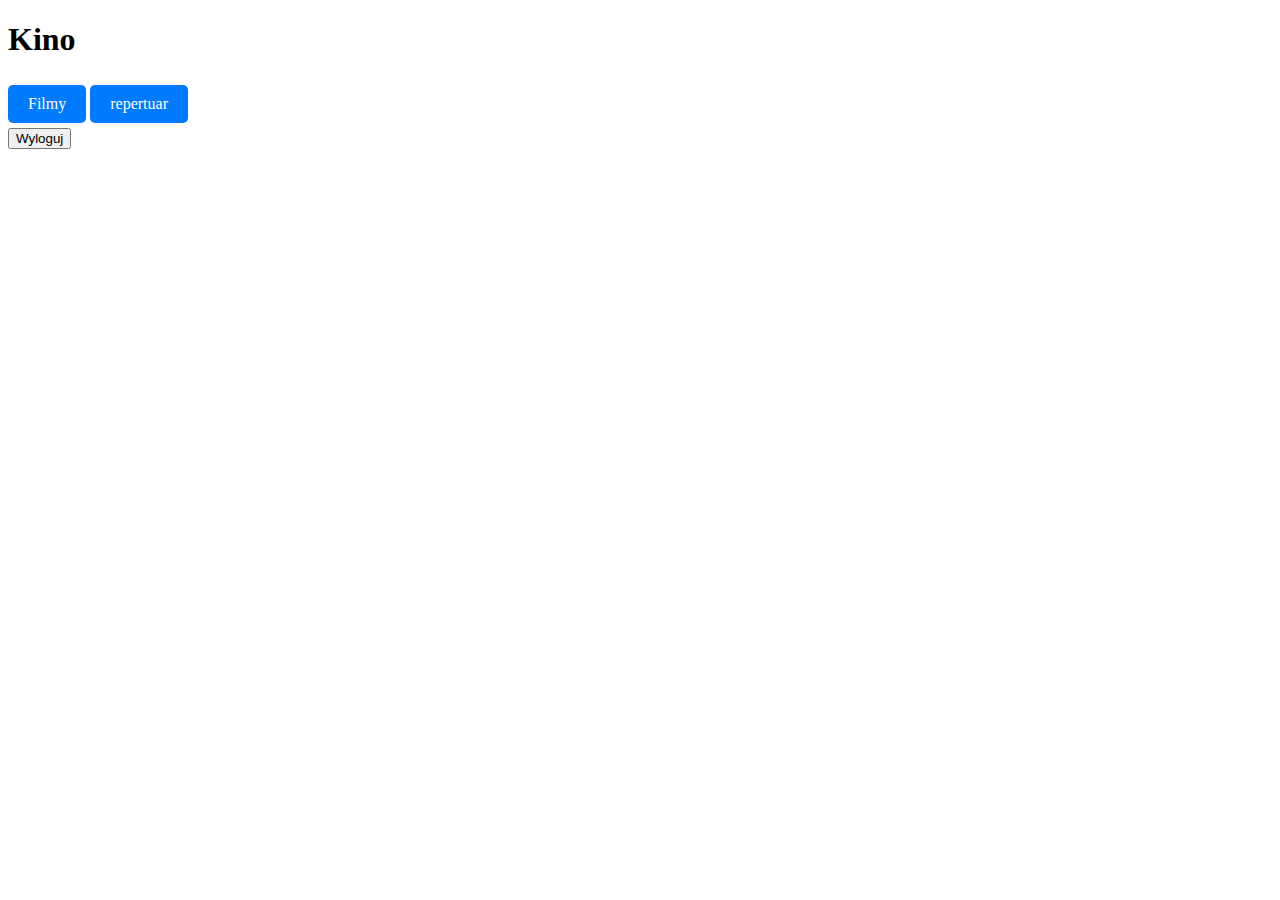
<file: Projekt/frontend/cennik.html>
<!DOCTYPE html>
<html lang="pl">
<head>
    <meta charset="UTF-8">
    <title>Kino</title>
    <link rel="stylesheet" href="css/proba.css">
</head>
<body>
<h1>Kino</h1>
<a href="filmy.html" class="btn">Filmy</a>

<a href="repertuar.html" class="btn">repertuar</a>

<div id="admin" style="display: none;">
    <a href="sala.html" class="btn">Tworzenie sal</a>
    <a href="admin_seans.html" class="btn">Dodawanie seansów</a>
</div>
<div>
    <button onclick="logout()">Wyloguj</button>
</div>
<script src="js/api.js"></script>
<script src="js/cennik.js"></script>
</file>
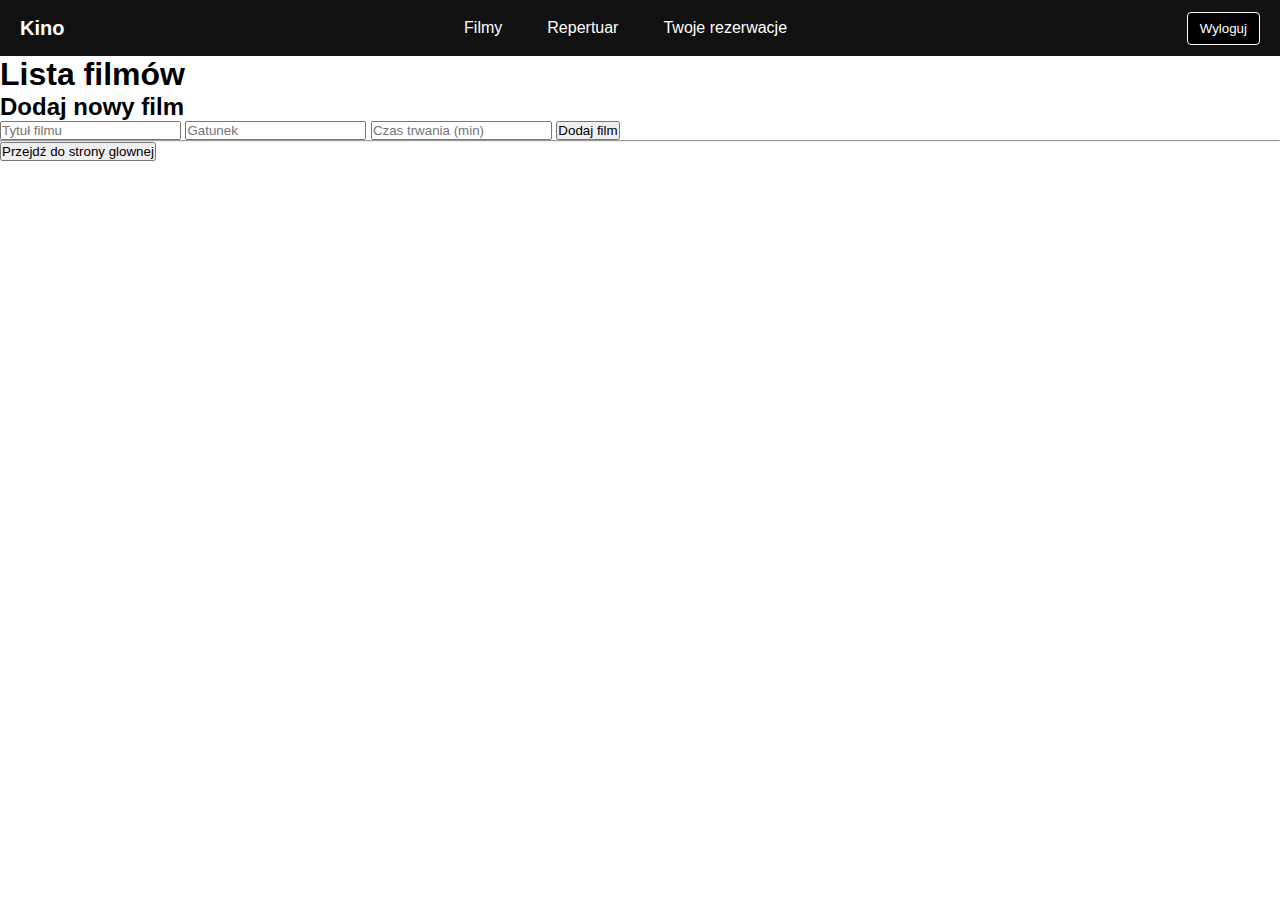
<file: Projekt/frontend/filmy_admin.html>
<!DOCTYPE html>
<html lang="pl">
<head>
    <meta charset="UTF-8">
    <title>Kino</title>
    <link rel="stylesheet" href="css/strona_glowna.css">
</head>
<header class="navbar">
  <h1 class="logo">Kino</h1>
  <nav class="menu">
    <a href="filmy.html" class="btn">Filmy</a>
    <a href="repertuar.html" class="btn">Repertuar</a>
    <a href="rezerwacje_uzytkownika.html" class="btn">Twoje rezerwacje</a>
    <div id="admin" class="admin-menu" style="display:none;">
      <a href="sala.html" class="btn">Tworzenie sal</a>
      <a href="admin_seans.html" class="btn">Dodawanie seansów</a>
      <a href="raport_sprzedazy.html" class="btn">Raport sprzedaży</a>
      <a href="filmy_admin.html" class="btn">Lista filmów</a>
    </div>
  </nav>
  <button onclick="logout()" class="logout-btn">Wyloguj</button>
</header>
<h1>Lista filmów</h1>


    <h2>Dodaj nowy film</h2>

    <input type="text" id="tytul" placeholder="Tytuł filmu" required>
    <input type="text" id="typ" placeholder="Gatunek" required>
    <input type="number" id="czas" placeholder="Czas trwania (min)" required>

    <button onclick="dodajFilm()">Dodaj film</button>
    <p id="admin-msg"></p>


<hr>
<ul id="lista-filmow"></ul>
<script src="js/api.js"></script>
<script src="js/filmy_admin.js"></script>
<a href="strona_glowna.html">
    <button>Przejdź do strony glownej</button>
</a>
</file>
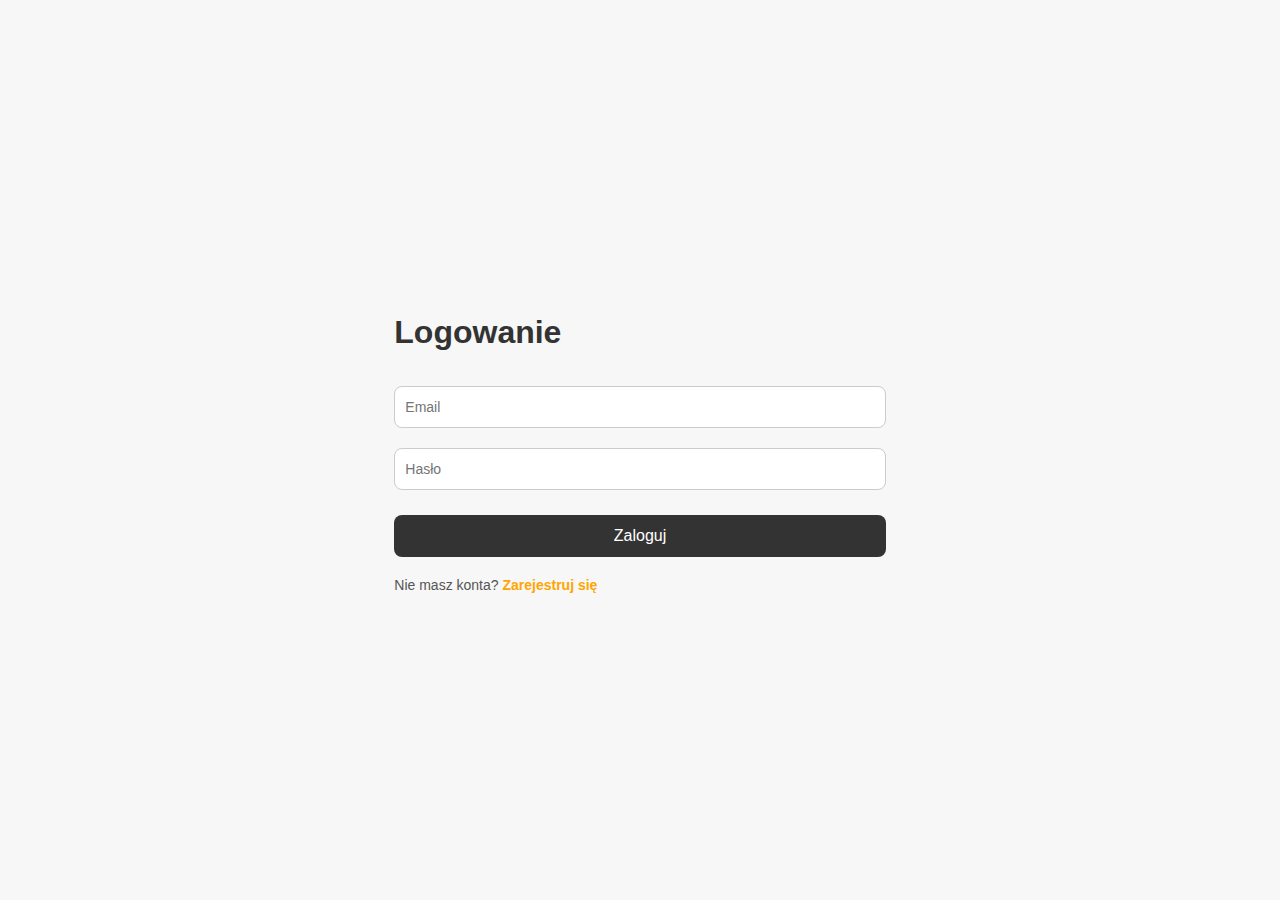
<file: Projekt/frontend/logowanie.html>
<!DOCTYPE html>
<html lang="pl">
<head>
<meta charset="UTF-8">
<title>Logowanie</title>
<link rel="stylesheet" href="css/logowanie.css">
<header class="navbar">
<body>
<div>
  <h1>Logowanie</h1>
  <input id="email" placeholder="Email" required>
  <input id="haslo" type="password" placeholder="Hasło" required>
  <button onclick="login()">Zaloguj</button>
  <p>
    Nie masz konta?
    <a href="rejestracja.html">Zarejestruj się</a>
  </p>
</div>
<script src="js/api.js"></script>
<script src="js/auth.js"></script>
</body>
</file>
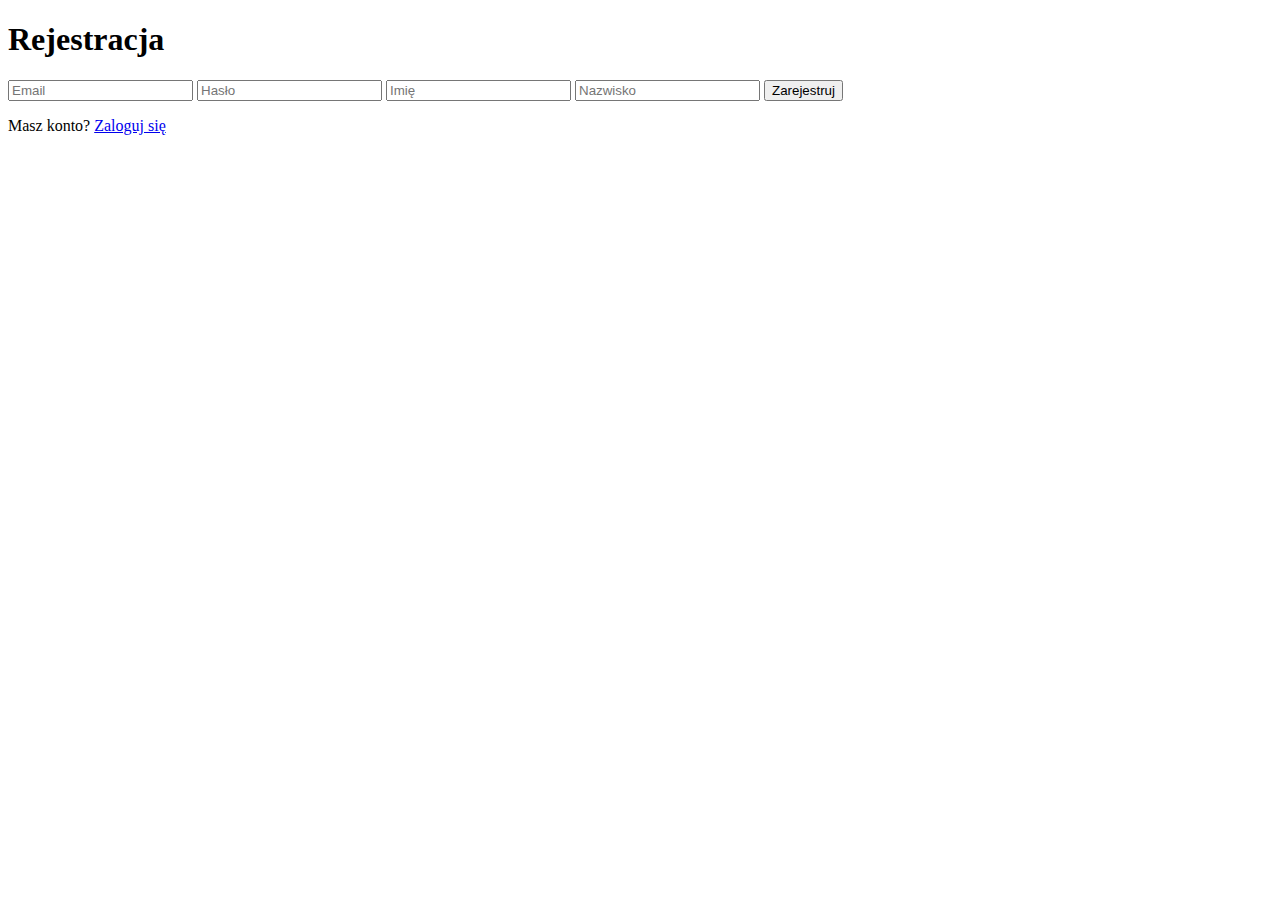
<file: Projekt/frontend/rejestracja.html>
<!DOCTYPE html>
<html lang="pl">
<head>
    <meta charset="UTF-8">
    <title>Kino</title>
</head>
<body>
<h1>Rejestracja</h1>

<input id="email" placeholder="Email" required>
<input id="haslo" type="password" placeholder="Hasło" required>
<input id="imie" placeholder="Imię" required>
<input id="nazwisko" placeholder="Nazwisko" required>

<button onclick="register()">Zarejestruj</button>

<p>
    Masz konto?
    <a href="logowanie.html">Zaloguj się</a>
</p>

<script src="js/api.js"></script>
<script src="js/auth.js"></script>
</file>
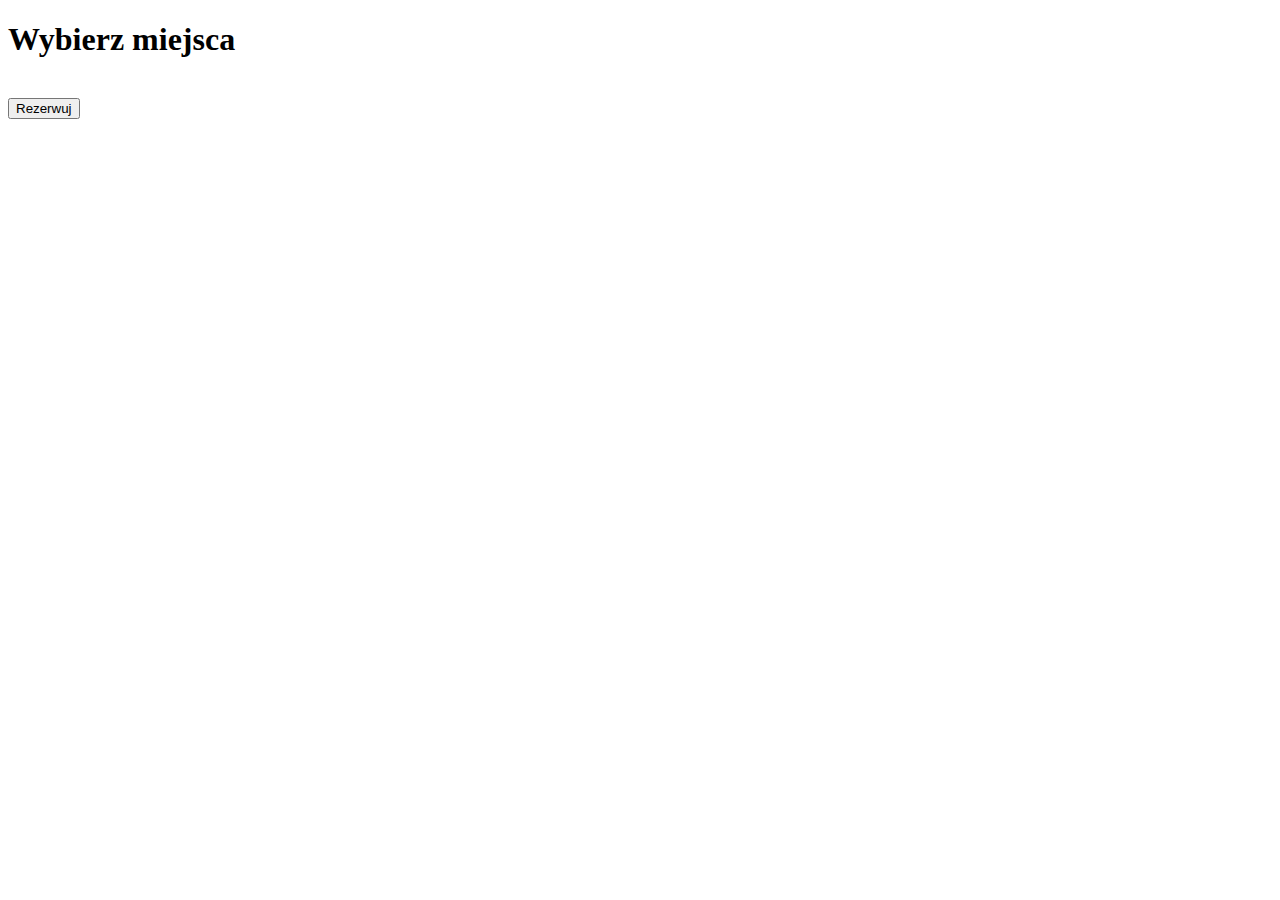
<file: Projekt/frontend/rezerwacja.html>
<!DOCTYPE html>
<html lang="pl">
<head>
<meta charset="UTF-8">
<title>Rezerwacja miejsc</title>
</head>
<body>

<h1>Wybierz miejsca</h1>
<div id="sala"></div>

<br>
<div id="panelBiletow"></div>
<button onclick="zapiszRezerwacje()">Rezerwuj</button>
<script src="js/rezerwacja.js"></script>

</body>
</html>
</file>
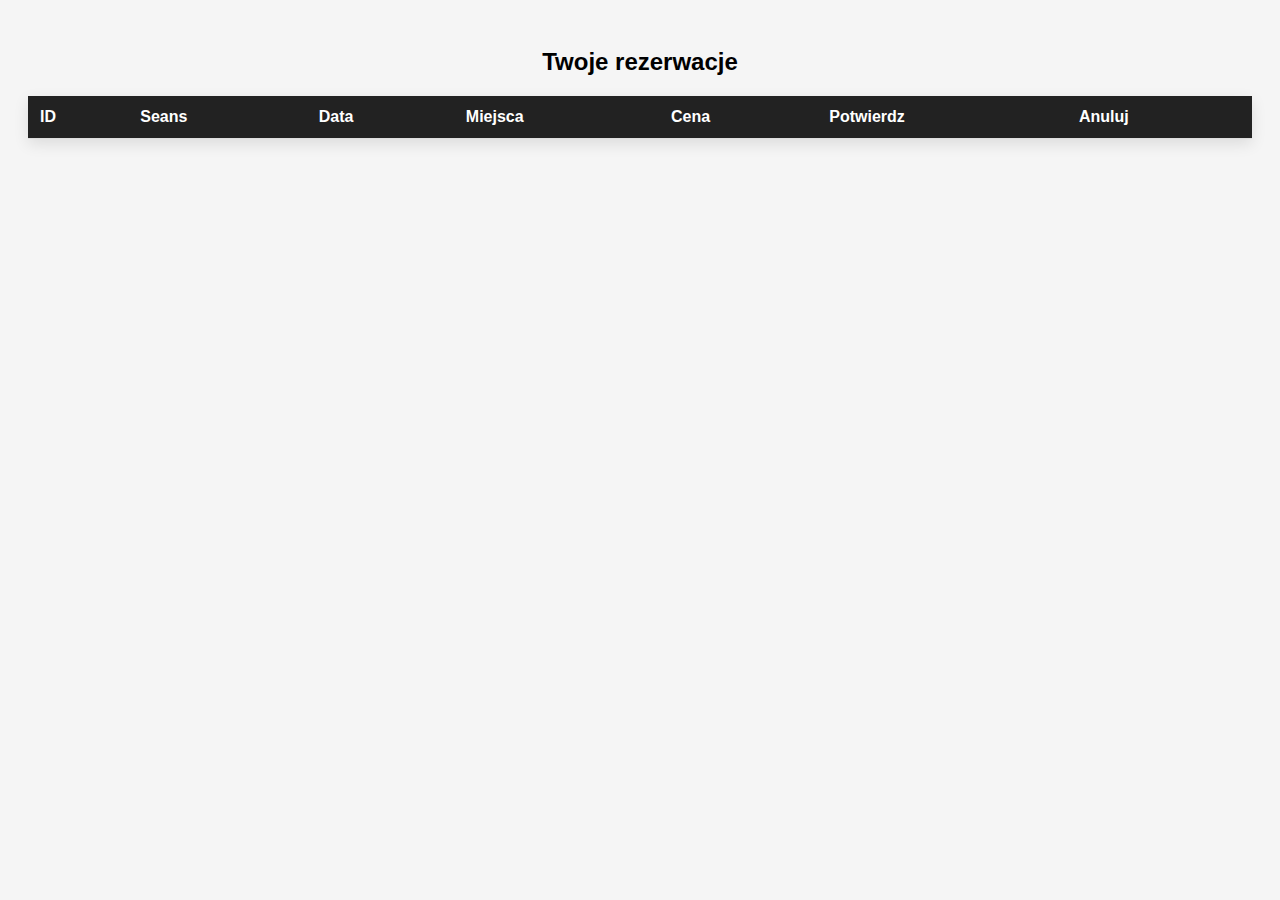
<file: Projekt/frontend/rezerwacje_uzytkownika.html>
<!DOCTYPE html>
<html lang="pl">
<head>
<meta charset="UTF-8">
<title>Twoje rezerwacje</title>
<style>
  body { font-family: Arial; background:#f5f5f5; padding:20px; }
  h2 { text-align:center; }

  table {
    width: 100%;
    border-collapse: collapse;
    background: white;
    box-shadow: 0 5px 15px rgba(0,0,0,0.1);
  }

  th, td {
    padding: 12px;
    border-bottom: 1px solid #ddd;
    text-align: left;
  }

  th {
    background: #222;
    color: white;
  }

  tr:hover {
    background: #f0f0f0;
  }
</style>
</head>
<body>
<h2> Twoje rezerwacje</h2>
<table>
  <thead>
    <tr>
      <th>ID</th>
      <th>Seans</th>
      <th>Data</th>
      <th>Miejsca</th>
      <th>Cena</th>
      <th>Potwierdz</th>
      <th>Anuluj</th> 
    </tr>
  </thead>
  <tbody id="tabelaRezerwacji"></tbody>
</table>
<script src="js/rezerwacje_uzytkownika.js"></script>
</body>
</html>
</file>
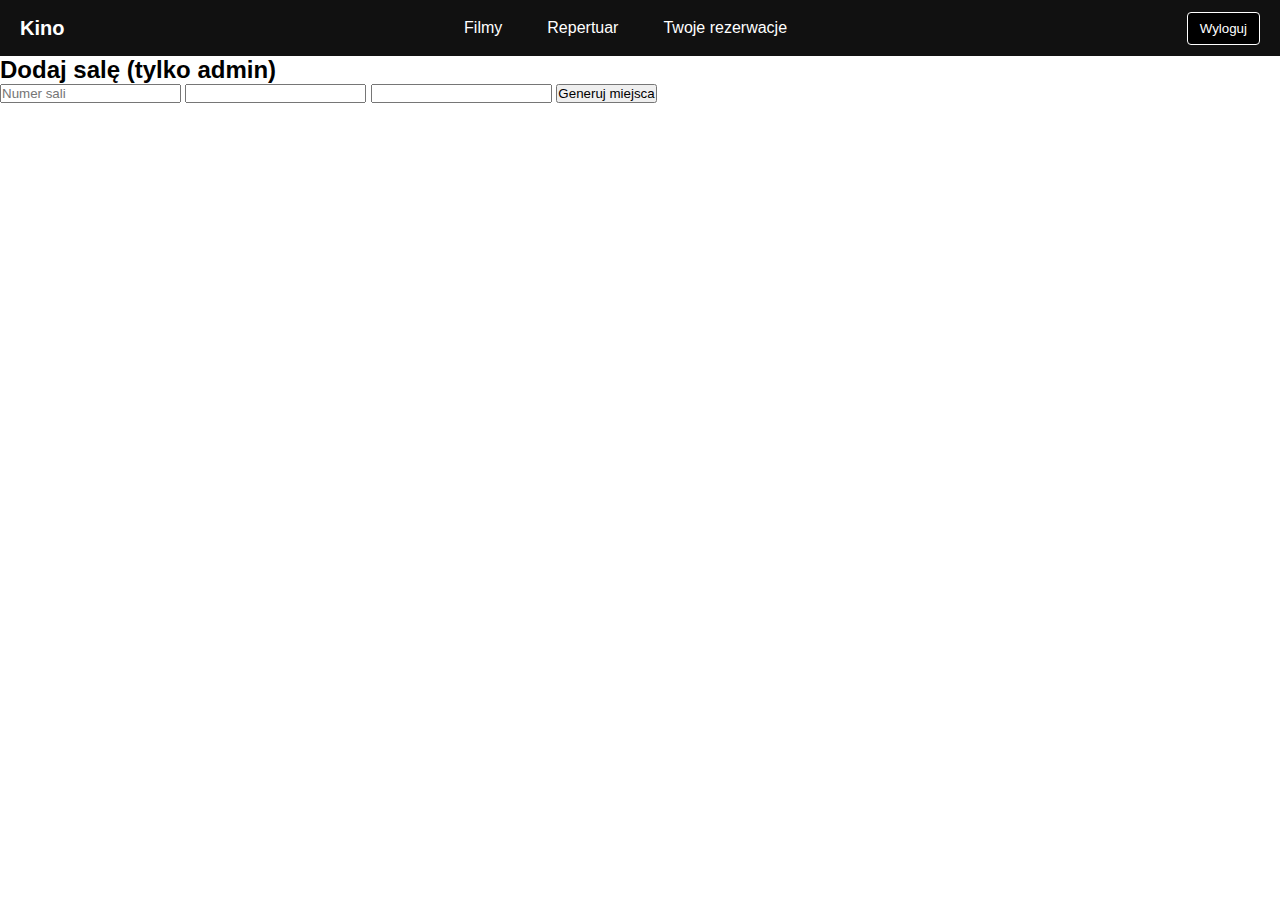
<file: Projekt/frontend/sala.html>
<!DOCTYPE html>
<html lang="pl">
<head>
<meta charset="UTF-8">
<title>Dodaj salę</title>
<link rel="stylesheet" href="css/strona_glowna.css">
</head>
<header class="navbar">
  <h1 class="logo">Kino</h1>
  <nav class="menu">
    <a href="filmy.html" class="btn">Filmy</a>
    <a href="repertuar.html" class="btn">Repertuar</a>
    <a href="rezerwacje_uzytkownika.html" class="btn">Twoje rezerwacje</a>
    <div id="admin" class="admin-menu" style="display:none;">
      <a href="sala.html" class="btn">Tworzenie sal</a>
      <a href="admin_seans.html" class="btn">Dodawanie seansów</a>
      <a href="raport_sprzedazy.html" class="btn">Raport sprzedaży</a>
      <a href="filmy_admin.html" class="btn">Lista filmów</a>
    </div>
  </nav>
  <button onclick="logout()" class="logout-btn">Wyloguj</button>
</header>
<body>
<h2>Dodaj salę (tylko admin)</h2>
<input id="numerSali" type="number" placeholder="Numer sali">
<input id="rzedy">
<input id="naRzad">
<button onclick="dodajIGeneruj()">Generuj miejsca</button>
<p id="msg"></p>
<script src="js/api.js"></script>
<script src="js/sala.js"></script>
</body>
<script src="js/repertuar.js"></script>
</html>
</file>
<file: Projekt/frontend/css/proba.css>
.btn {
    display: inline-block;
    padding: 10px 20px;
    background: #007bff;
    color: white;
    text-decoration: none;
    border-radius: 5px;
    border: none;
    margin: 5px 0;
}

.btn:hover {
    background: #0056b3;
}
</file>
<file: Projekt/frontend/css/strona_glowna.css>
* {
  margin: 0;
  padding: 0;
  box-sizing: border-box;
  font-family: Arial, sans-serif;
}

.navbar {
  display: flex;
  align-items: center;
  justify-content: space-between;
  background: #111;
  padding: 10px 20px;
  color: white;
}
.logo {
  font-size: 20px;
  font-weight: bold;
  color: white;
}
.menu {
  display: flex;
  align-items: center;
  gap: 15px;
}
.btn {
  text-decoration: none;
  color: white;
  padding: 8px 14px;
  border-radius: 4px;
  transition: 0.2s;
  background: transparent;
  border: 1px solid transparent;
}
.btn:hover {
  background: orange;
  color: black;
}
.admin-menu {
  display: flex;
  gap: 10px;
}
.logout-btn {
  background: black;
  color: white;
  border: 1px solid white;
  padding: 8px 12px;
  cursor: pointer;
  border-radius: 4px;
  transition: 0.2s;
}
.logout-btn:hover {
  background: orange;
  color: black;
}
</file>
<file: Projekt/frontend/css/logowanie.css>
/* Reset i font */
body {
  margin: 0;
  padding: 0;
  font-family: Arial, sans-serif;
  background-color: #f7f7f7;
  display: flex;
  justify-content: center;
  align-items: center;
  height: 100vh;
}

/* Kontener logowania */
body > div {
  background-color: #fff;
  padding: 40px 30px;
  border-radius: 12px;
  box-shadow: 0 8px 20px rgba(0,0,0,0.15);
  width: 320px;
  text-align: center;
}

/* Nagłówek */
h1 {
  margin-bottom: 25px;
  color: #333;
}

/* Pola input */
input {
  width: 100%;
  padding: 12px 10px;
  margin: 10px 0;
  border: 1px solid #ccc;
  border-radius: 8px;
  font-size: 14px;
  box-sizing: border-box;
  transition: border 0.3s;
}

input:focus {
  border-color: orange;
  outline: none;
}

/* Przycisk logowania */
button {
  width: 100%;
  padding: 12px;
  margin-top: 15px;
  border: none;
  border-radius: 8px;
  background-color: #333;
  color: #fff;
  font-size: 16px;
  cursor: pointer;
  transition: background-color 0.3s;
}

button:hover {
  background-color: orange;
}

/* Tekst rejestracji */
p {
  margin-top: 20px;
  font-size: 14px;
  color: #555;
}

p a {
  color: orange;
  text-decoration: none;
  font-weight: bold;
}

p a:hover {
  text-decoration: underline;
}
</file>
